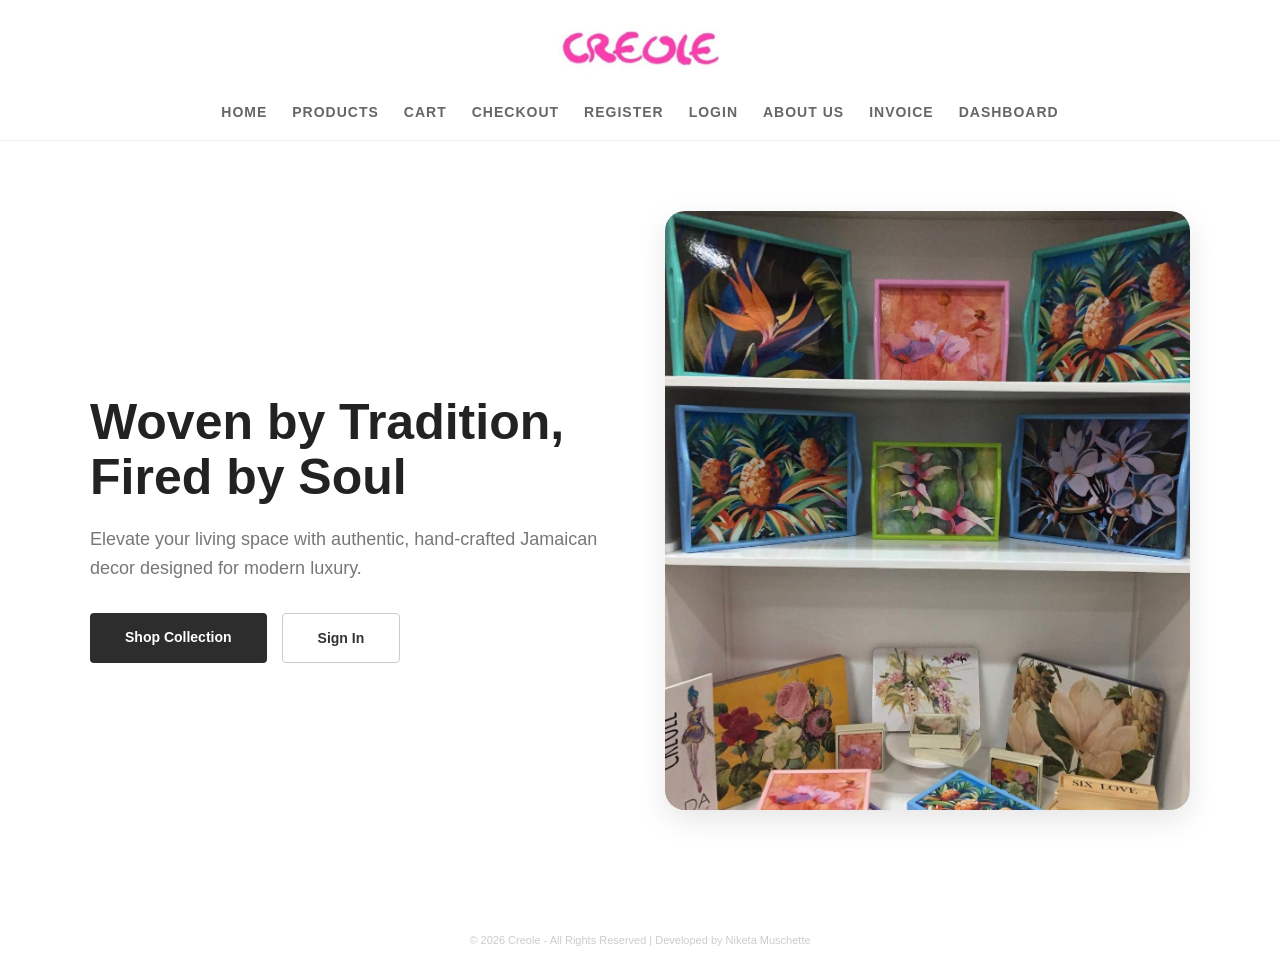
<file: index.html>
<!DOCTYPE html>
<html lang="en">
<head>
    <meta charset="UTF-8">
    <meta name="viewport" content="width=device-width, initial-scale=1.0">
    <title>Home | Creole Jamaican Artistry</title>
    <style>
        body {
            font-family: 'Helvetica Neue', Arial, sans-serif;
            margin: 0;
            background-color: #ffffff;
            color: #333;
        }

        /* Navigation Bar */
        header {
            padding: 20px 0;
            text-align: center;
            border-bottom: 1px solid #f0f0f0;
        }

        /* Ensuring the logo container is visible */
        .logo {
            display: block;
            margin-bottom: 15px;
        }

        .logo img {
            height: 65px; 
            width: auto;
            display: inline-block;
        }

        nav {
            display: flex;
            justify-content: center;
            gap: 25px;
            flex-wrap: wrap;
        }
        nav a {
            text-decoration: none;
            color: #666;
            font-size: 14px; 
            font-weight: bold;
            text-transform: uppercase;
            letter-spacing: 1px;
            transition: 0.3s ease;
        }
        nav a:hover {
            color: #f1a7c4;
        }

        /* Hero Section Layout */
        .hero-container {
            display: flex;
            align-items: center;
            justify-content: space-between;
            max-width: 1100px;
            margin: 70px auto;
            padding: 0 40px;
        }
        .hero-text {
            flex: 1;
            padding-right: 50px;
        }
        .hero-text h1 {
            font-size: 50px;
            line-height: 1.1;
            margin-bottom: 20px;
            color: #222;
        }
        .hero-text p {
            font-size: 18px;
            color: #777;
            line-height: 1.6;
            margin-bottom: 30px;
        }

        /* Buttons */
        .btn-group {
            display: flex;
            gap: 15px;
        }
        .btn {
            padding: 16px 35px;
            text-decoration: none;
            font-weight: bold;
            font-size: 14px;
            border-radius: 4px;
            text-align: center;
            transition: 0.3s ease;
        }
        .btn-black {
            background-color: #2d2d2d;
            color: white;
        }
        .btn-outline {
            border: 1px solid #ccc;
            color: #333;
        }

        /* Hero Image */
        .hero-image {
            flex: 1;
        }
        .hero-image img {
            width: 100%;
            border-radius: 20px;
            box-shadow: 0 10px 30px rgba(0,0,0,0.1);
        }

        footer {
            text-align: center;
            font-size: 11px;
            color: #ccc;
            padding: 50px 0 20px;
        }
    </style>
</head>
<body>

<header>
    <div class="logo">
        <img src="Assets/creole.jpg" alt="Creole Logo">
    </div>
    <nav>
        <a href="index.html">Home</a>
        <a href="products.html">Products</a>
        <a href="cart.html">Cart</a>
        <a href="checkout.html">Checkout</a>
        <a href="register.html">Register</a>
        <a href="login.html">Login</a>
        <a href="about.html">About Us</a>
        <a href="invoice.html">Invoice</a>
        <a href="dashboard.html">Dashboard</a>
    </nav>
</header>

<main class="hero-container">
    <div class="hero-text">
        <h1>Woven by Tradition, Fired by Soul</h1>
        <p>Elevate your living space with authentic, hand-crafted Jamaican decor designed for modern luxury.</p>
        
        <div class="btn-group">
            <a href="products.html" class="btn btn-black">Shop Collection</a>
            <a href="login.html" class="btn btn-outline">Sign In</a>
        </div>
    </div>

    <div class="hero-image">
        <img src="Assets/collection.jpg" alt="Jamaican Artistry Collection">
    </div>
</main>

<footer>
    &copy; 2026 Creole - All Rights Reserved | Developed by Niketa Muschette
</footer>

</body>
</html>
</file>
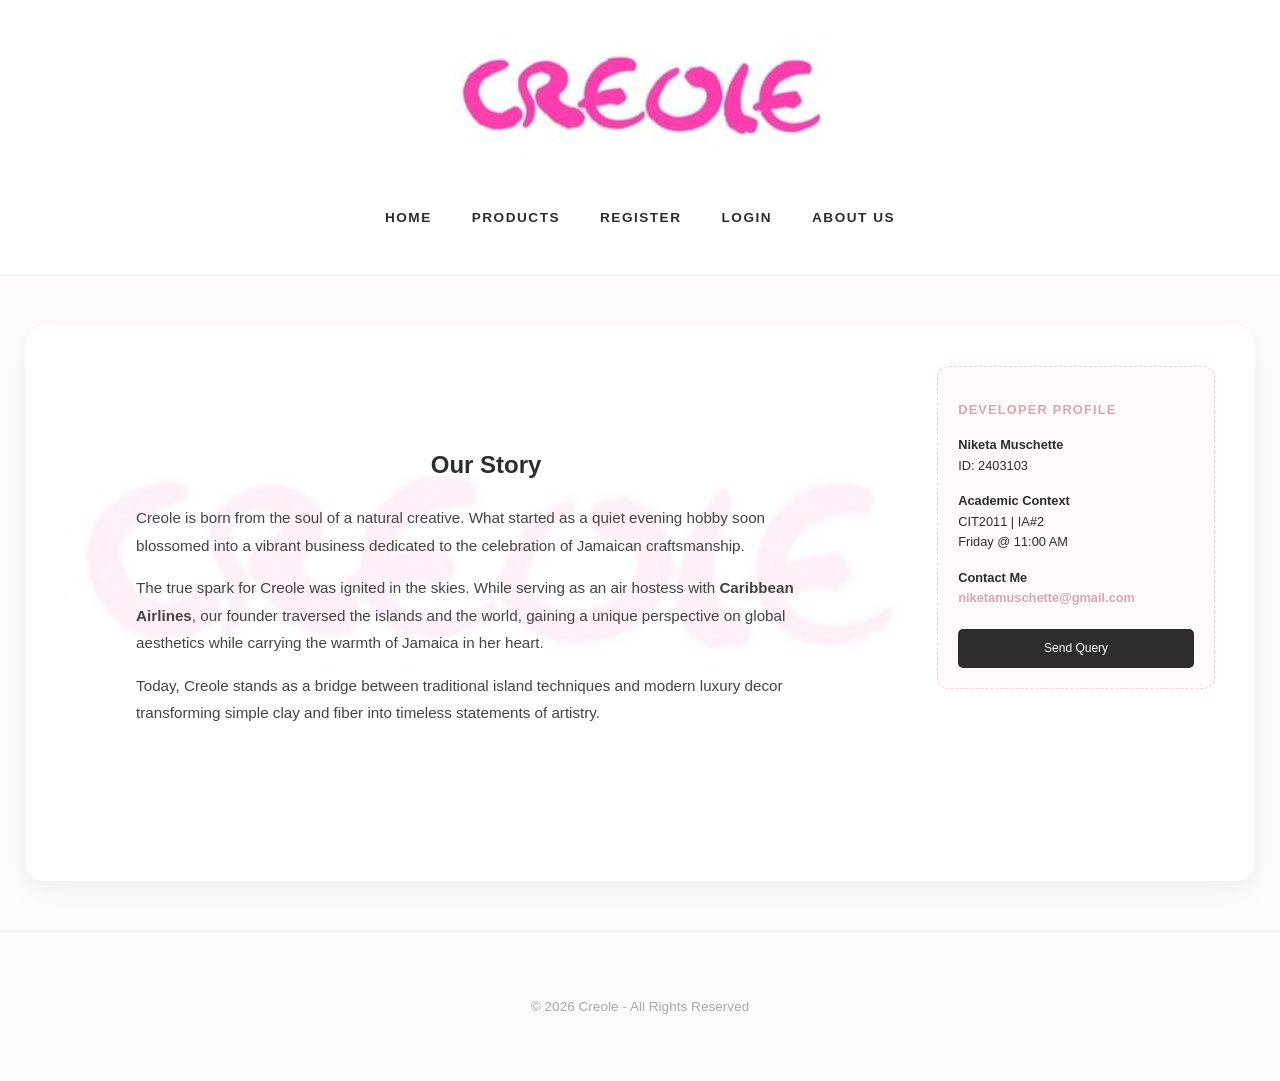
<file: about.html>
<!DOCTYPE html>
<html lang="en">
<head>
    <meta charset="UTF-8">
    <title>About Us | Creole</title>
    <link rel="icon" type="image/jpeg" href="Assets/creole.jpg">
    <link rel="stylesheet" href="style.css">
    <style>
        .story-hero {
            position: relative;
            padding: 60px 40px;
            border-radius: 20px;
            overflow: hidden;
            color: #2d2d2d;
            margin-bottom: 40px;
            background-image: url('Assets/creole.jpg'); 
            background-size: contain;
            background-repeat: no-repeat;
            background-position: center;
            background-color: #fff;
        }
        .story-hero::before {
            content: "";
            position: absolute;
            top: 0; left: 0; width: 100%; height: 100%;
            background: rgba(255, 255, 255, 0.92); 
            z-index: 1;
        }
        .story-content-inner { position: relative; z-index: 2; max-width: 700px; margin: 0 auto; }
        .about-grid { display: flex; gap: 30px; flex-wrap: wrap; }
        .dev-sidebar {
            flex: 0.7; min-width: 230px; background: #fffafa; padding: 20px;
            border-radius: 12px; border: 1px dashed #f4cfdf; font-size: 0.8rem; align-self: flex-start;
        }
        .dev-sidebar h3 { color: #d8a7b1; text-transform: uppercase; letter-spacing: 1.2px; font-size: 0.8rem; margin-bottom: 15px; }
        .story-text p { line-height: 1.8; margin-bottom: 15px; font-size: 0.95rem; color: #444; }
        .btn-small { display: block; background-color: #2d2d2d; color: white; padding: 10px; text-decoration: none; border-radius: 5px; text-align: center; font-size: 0.75rem; }
    </style>
</head>
<body>
    <header>
        <a href="index.html"><img src="Assets/creole.jpg" alt="Logo" id="mainLogo"></a>
        <nav>
            <ul>
                <li><a href="index.html">Home</a></li>
                <li><a href="products.html">Products</a></li>
                <li><a href="registration.html">Register</a></li>
                <li><a href="login.html">Login</a></li>
                <li><a href="about.html">About Us</a></li>
            </ul>
        </nav>
    </header>

    <main class="container">
        <div class="about-grid">
            <div style="flex: 2.5;">
                <section class="story-hero">
                    <div class="story-content-inner">
                        <h2 style="text-align: center; margin-bottom: 20px;">Our Story</h2>
                        <div class="story-text">
                            <p>Creole is born from the soul of a natural creative. What started as a quiet evening hobby soon blossomed into a vibrant business dedicated to the celebration of Jamaican craftsmanship.</p>
                            <p>The true spark for Creole was ignited in the skies. While serving as an air hostess with <strong>Caribbean Airlines</strong>, our founder traversed the islands and the world, gaining a unique perspective on global aesthetics while carrying the warmth of Jamaica in her heart.</p>
                            <p>Today, Creole stands as a bridge between traditional island techniques and modern luxury decor transforming simple clay and fiber into timeless statements of artistry.</p>
                        </div>
                    </div>
                </section>
            </div>
            <aside class="dev-sidebar">
                <h3>Developer Profile</h3>
                <p><strong>Niketa Muschette</strong><br>ID: 2403103</p>
                <p style="margin-top:15px;"><strong>Academic Context</strong><br>CIT2011 | IA#2<br>Friday @ 11:00 AM</p>
                <p style="margin-top:15px;"><strong>Contact Me</strong><br>
                <a href="mailto:niketamuschette@gmail.com" style="color: #d8a7b1; text-decoration: none; font-weight: bold;">niketamuschette@gmail.com</a></p>
                <a href="mailto:niketamuschette@gmail.com" class="btn-small" style="margin-top: 20px;">Send Query</a>
            </aside>
        </div>
    </main>
    <footer><p>&copy; 2026 Creole - All Rights Reserved</p></footer>
</body>
</html>
</file>
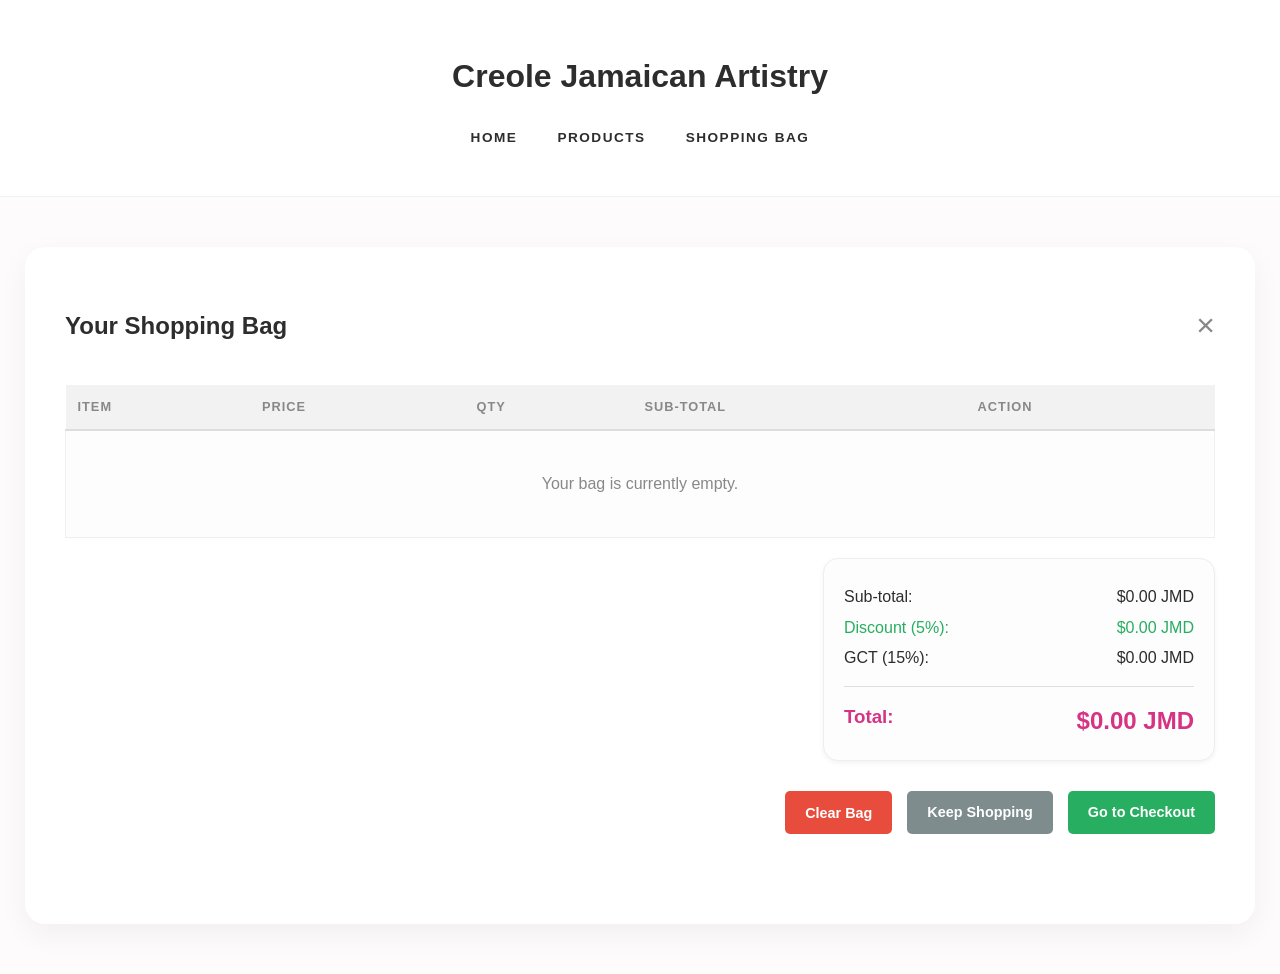
<file: cart.html>
<!DOCTYPE html>
<html lang="en">
<head>
    <meta charset="UTF-8">
    <meta name="viewport" content="width=device-width, initial-scale=1.0">
    <title>Shopping Bag | Creole Jamaican Artistry</title>
    <link rel="stylesheet" href="style.css">
    <style>
        /* Ensures the table looks clean and professional */
        table {
            width: 100%;
            border-collapse: collapse;
            margin-top: 20px;
        }
        th {
            text-align: left;
            background-color: #f2f2f2;
            padding: 12px;
            border-bottom: 2px solid #ddd;
        }
        td {
            padding: 12px;
            border-bottom: 1px solid #eee;
        }
        .btn {
            padding: 10px 20px;
            color: white;
            text-decoration: none;
            border-radius: 5px;
            border: none;
            cursor: pointer;
            font-weight: bold;
            display: inline-block;
        }
        .summary-box p {
            display: flex;
            justify-content: space-between;
            margin: 5px 0;
        }
    </style>
</head>
<body>
    <header>
        <h1>Creole Jamaican Artistry</h1>
        <nav>
            <ul>
                <li><a href="index.html">Home</a></li>
                <li><a href="products.html">Products</a></li>
                <li><a href="cart.html">Shopping Bag</a></li>
            </ul>
        </nav>
    </header>

    <main class="container">
        <div style="display: flex; justify-content: space-between; align-items: center;">
            <h2>Your Shopping Bag</h2>
            <a href="products.html" style="text-decoration:none; font-size:2rem; color:#888;">&times;</a>
        </div>

        <table>
            <thead>
                <tr>
                    <th>Item</th>
                    <th>Price</th>
                    <th>Qty</th>
                    <th>Sub-total</th>
                    <th>Action</th>
                </tr>
            </thead>
            <tbody id="cart-table-body">
                </tbody>
        </table>

        <div style="display: flex; justify-content: flex-end; margin-top: 20px;">
            <div class="summary-box" style="width: 350px; padding: 20px; background: #fdfdfd; border-radius: 15px; border: 1px solid #eee; box-shadow: 0 2px 5px rgba(0,0,0,0.05);">
                <p>Sub-total: <span id="cart-subtotal">$0.00 JMD</span></p>
                <p style="color: #27ae60;">Discount (5%): <span id="cart-discount">-$0.00 JMD</span></p>
                <p>GCT (15%): <span id="cart-tax">$0.00 JMD</span></p>
                <hr style="border:0; border-top: 1px solid #ddd; margin: 15px 0;">
                <h3 style="display: flex; justify-content: space-between; color: #d63384; margin: 0;">
                    Total: <span id="cart-total">$0.00 JMD</span>
                </h3>
            </div>
        </div>

        <div style="display: flex; justify-content: flex-end; gap: 15px; margin-top: 30px; margin-bottom: 50px;">
            <button class="btn" onclick="clearBag()" style="background: #e74c3c;">Clear Bag</button>
            <a href="products.html" class="btn" style="background: #7f8c8d;">Keep Shopping</a>
            <a href="checkout.html" class="btn" style="background: #27ae60;">Go to Checkout</a>
        </div>
    </main>

    <script src="script.js"></script>
</body>
</html>
</file>
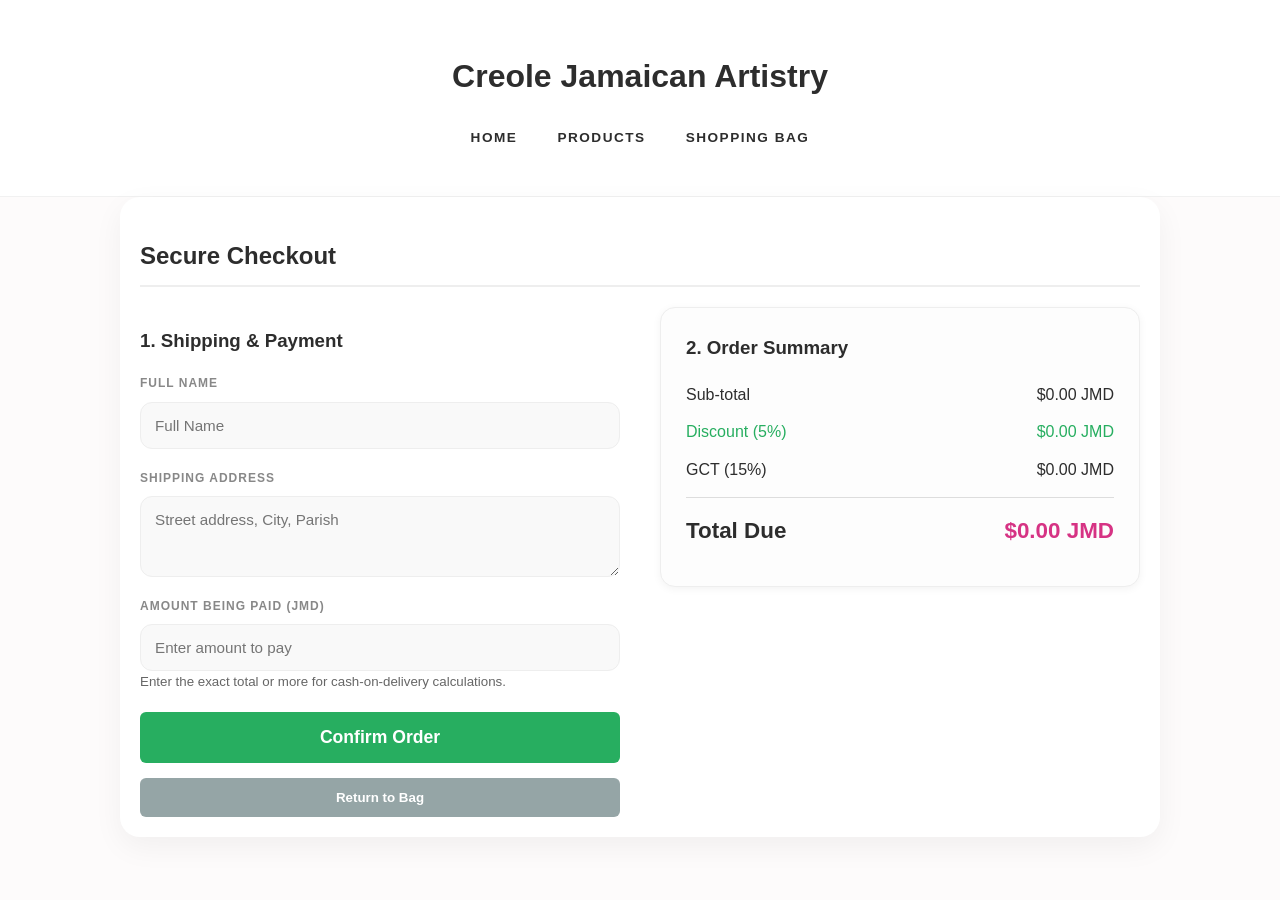
<file: checkout.html>
<!DOCTYPE html>
<html lang="en">
<head>
    <meta charset="UTF-8">
    <meta name="viewport" content="width=device-width, initial-scale=1.0">
    <title>Checkout | Creole Jamaican Artistry</title>
    <link rel="stylesheet" href="style.css">
    <style>
        .container {
            max-width: 1000px;
            margin: 0 auto;
            padding: 20px;
        }
        .checkout-layout {
            display: flex; 
            gap: 40px; 
            margin-top: 20px;
            flex-wrap: wrap;
        }
        .form-section, .summary-section {
            flex: 1;
            min-width: 300px;
        }
        .form-group {
            margin-bottom: 20px;
        }
        label {
            display: block;
            font-weight: bold;
            margin-bottom: 8px;
            color: #333;
        }
        input, textarea {
            width: 100%;
            padding: 12px;
            border: 1px solid #ccc;
            border-radius: 6px;
            box-sizing: border-box; /* Prevents input from overflowing */
            font-family: inherit;
        }
        .summary-box {
            background: #fdfdfd; 
            padding: 25px; 
            border-radius: 15px; 
            border: 1px solid #eee; 
            box-shadow: 0 2px 8px rgba(0,0,0,0.05);
        }
        .summary-item {
            display: flex;
            justify-content: space-between;
            margin-bottom: 12px;
        }
        .btn-confirm {
            width: 100%; 
            background: #27ae60; 
            color: white; 
            padding: 15px; 
            border: none; 
            border-radius: 6px;
            cursor: pointer; 
            font-weight: bold;
            font-size: 1.1rem;
            transition: background 0.3s;
        }
        .btn-confirm:hover {
            background: #219150;
        }
        .btn-cancel {
            width: 100%; 
            background: #95a5a6; 
            color: white; 
            padding: 12px; 
            border: none; 
            border-radius: 6px;
            cursor: pointer; 
            margin-top: 15px;
            font-weight: bold;
        }
    </style>
</head>
<body>
    <header>
        <h1>Creole Jamaican Artistry</h1>
        <nav>
            <ul>
                <li><a href="index.html">Home</a></li>
                <li><a href="products.html">Products</a></li>
                <li><a href="cart.html">Shopping Bag</a></li>
            </ul>
        </nav>
    </header>

    <main class="container">
        <h2 style="border-bottom: 2px solid #eee; padding-bottom: 10px;">Secure Checkout</h2>
        
        <div class="checkout-layout">
            <div class="form-section">
                <h3>1. Shipping & Payment</h3>
                
                <div class="form-group">
                    <label for="cust-name">Full Name</label>
                    <input type="text" id="cust-name" placeholder="Full Name">
                </div>
                
                <div class="form-group">
                    <label for="cust-address">Shipping Address</label>
                    <textarea id="cust-address" rows="3" placeholder="Street address, City, Parish"></textarea>
                </div>
                
                <div class="form-group">
                    <label for="amount-paid">Amount Being Paid (JMD)</label>
                    <input type="number" id="amount-paid" placeholder="Enter amount to pay">
                    <small style="color: #666;">Enter the exact total or more for cash-on-delivery calculations.</small>
                </div>

                <button id="confirm-order-btn" onclick="processOrder(event)" class="btn-confirm">Confirm Order</button>
                <button onclick="window.location.href='cart.html'" class="btn-cancel">Return to Bag</button>
            </div>

            <div class="summary-section">
                <div class="summary-box">
                    <h3 style="margin-top: 0;">2. Order Summary</h3>
                    <div class="summary-item">
                        <span>Sub-total</span>
                        <span id="cart-subtotal">$0.00 JMD</span>
                    </div>
                    <div class="summary-item" style="color: #27ae60;">
                        <span>Discount (5%)</span>
                        <span id="cart-discount">-$0.00 JMD</span>
                    </div>
                    <div class="summary-item">
                        <span>GCT (15%)</span>
                        <span id="cart-tax">$0.00 JMD</span>
                    </div>
                    <hr style="border: 0; border-top: 1px solid #ddd; margin: 15px 0;">
                    <div class="summary-item" style="font-size: 1.4rem; font-weight: bold;">
                        <span>Total Due</span>
                        <span id="checkout-amount" style="color: #d63384;">$0.00 JMD</span>
                    </div>
                </div>
            </div>
        </div>
    </main>

    <script src="script.js"></script>
</body>
</html>
</file>
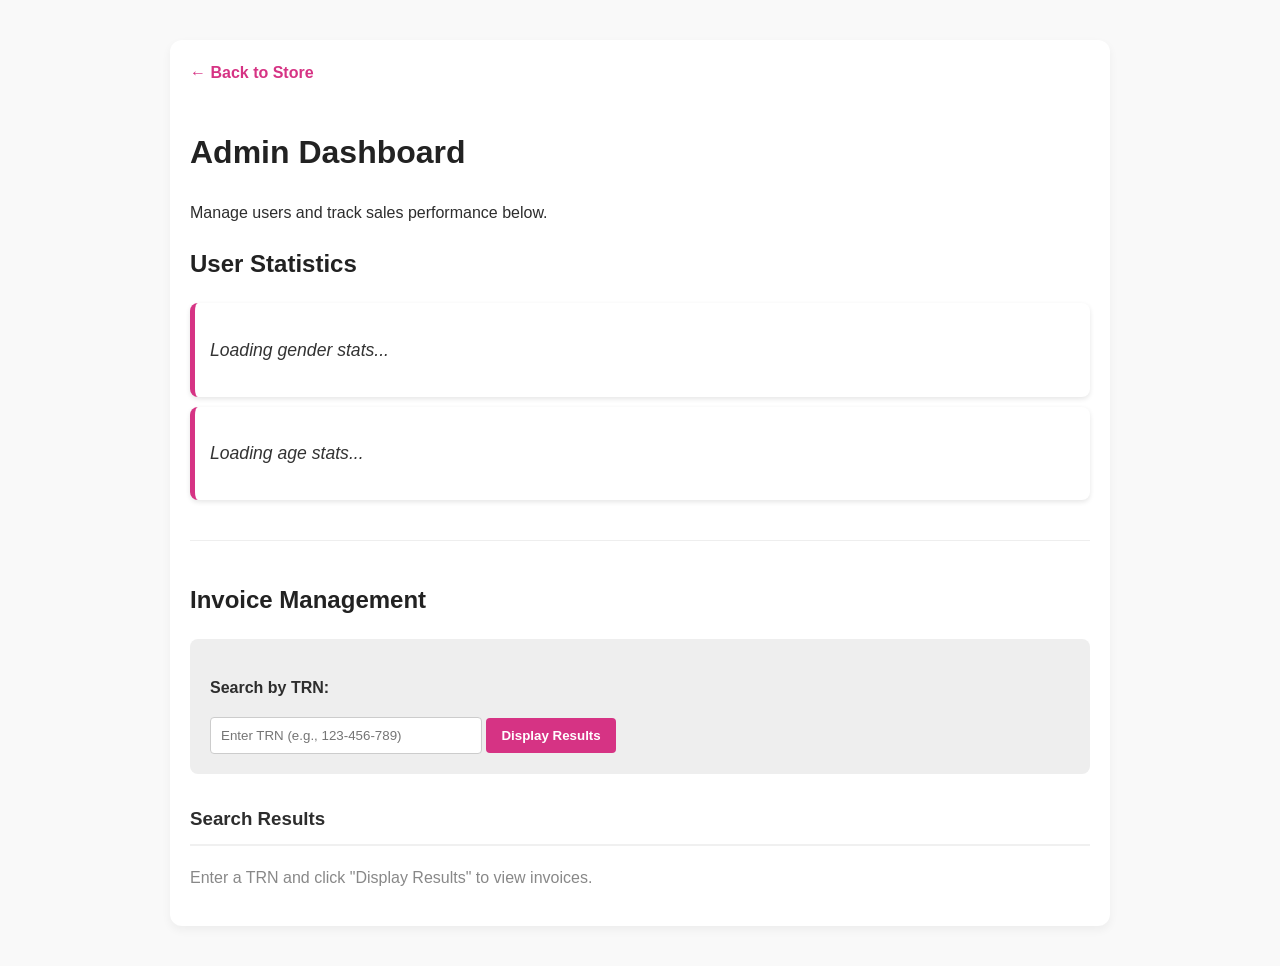
<file: dashboard.html>
<!DOCTYPE html>
<html lang="en">
<head>
    <meta charset="UTF-8">
    <meta name="viewport" content="width=device-width, initial-scale=1.0">
    <title>Admin Dashboard | Creole Jamaican Artistry</title>
    <link rel="stylesheet" href="style.css">
    <style>
        body { font-family: Arial, sans-serif; line-height: 1.6; background-color: #f9f9f9; }
        .container { max-width: 900px; margin: 40px auto; padding: 20px; background: white; border-radius: 12px; box-shadow: 0 4px 10px rgba(0,0,0,0.05); }
        .stat-card { 
            background: #fff; 
            padding: 15px; 
            margin: 10px 0; 
            border-radius: 8px; 
            border-left: 5px solid #d63384; 
            box-shadow: 0 2px 5px rgba(0,0,0,0.1);
            font-size: 1.1rem;
            color: #333;
        }
        .controls { margin-bottom: 20px; background: #eee; padding: 20px; border-radius: 8px; }
        input { padding: 10px; width: 250px; border: 1px solid #ccc; border-radius: 4px; }
        button { padding: 10px 15px; background: #d63384; color: white; border: none; cursor: pointer; border-radius: 4px; font-weight: bold; }
        button:hover { background: #b02a6b; }
        .nav-link { display: inline-block; margin-bottom: 20px; text-decoration: none; color: #d63384; font-weight: bold; }
        h1, h2 { color: #222; }
        h3 { margin-top: 30px; border-bottom: 2px solid #f0f0f0; padding-bottom: 10px; }
    </style>
</head>
<body>

    <div class="container">
        <a href="index.html" class="nav-link">← Back to Store</a>
        <h1>Admin Dashboard</h1>
        <p>Manage users and track sales performance below.</p>

        <section>
            <h2>User Statistics</h2>
            <div id="genderStatsDisplay" class="stat-card">
                <p><em>Loading gender stats...</em></p>
            </div>
            <div id="ageStatsDisplay" class="stat-card">
                <p><em>Loading age stats...</em></p>
            </div>
        </section>

        <hr style="margin: 40px 0; border: 0; border-top: 1px solid #eee;">

        <section>
            <h2>Invoice Management</h2>
            <div class="controls">
                <p><strong>Search by TRN:</strong></p>
                <input type="text" id="trnInput" placeholder="Enter TRN (e.g., 123-456-789)">
                
                <button id="displayResultsBtn" onclick="ShowInvoices()">Display Results</button>
            </div>
            
            <h3>Search Results</h3>
            <div id="searchResults">
                <p style="color: #888;">Enter a TRN and click "Display Results" to view invoices.</p>
            </div>
        </section>
    </div>

    <script src="script.js"></script>
</body>
</html>
</file>
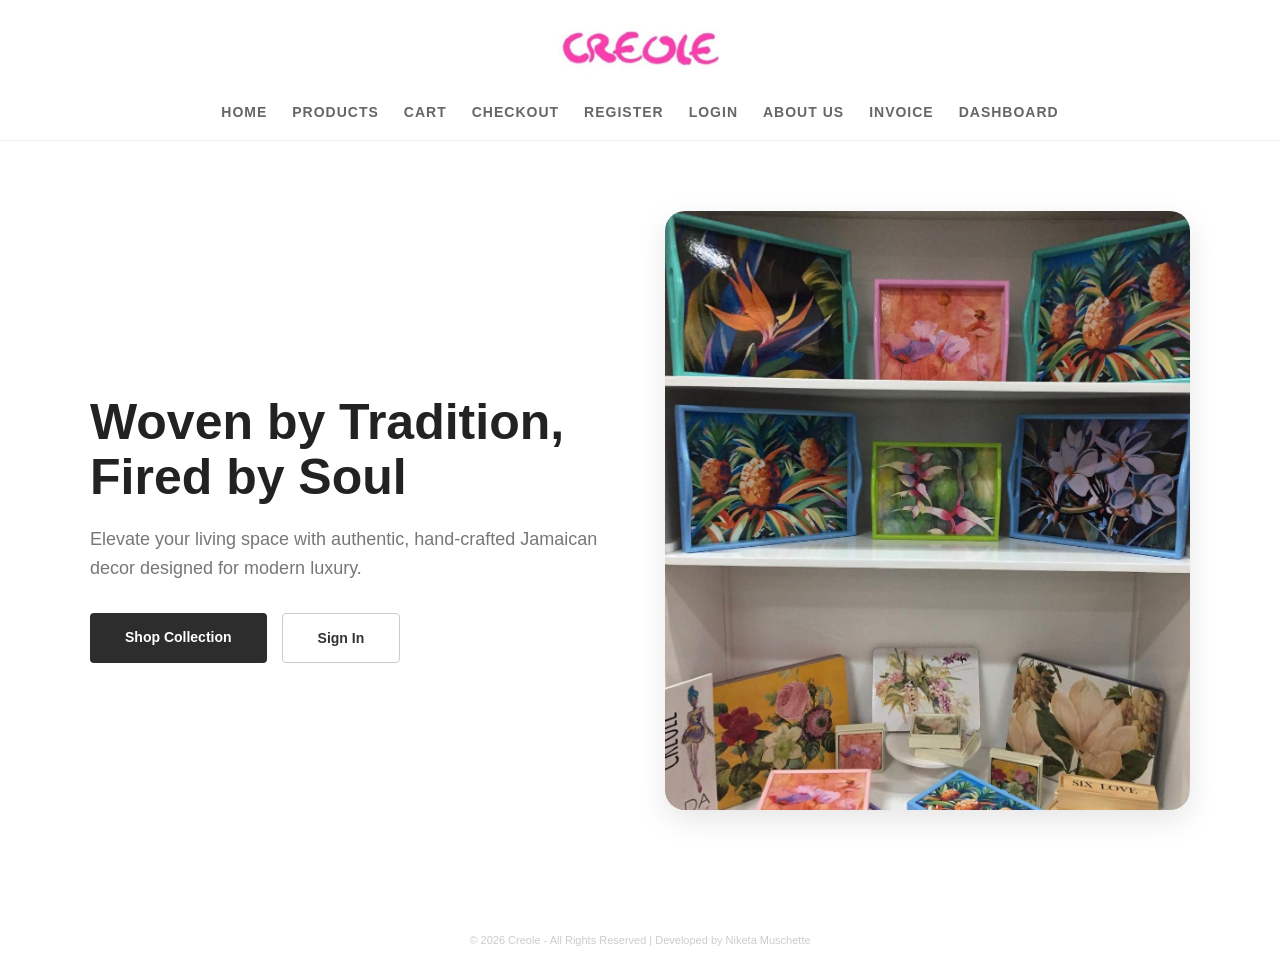
<file: invoice.html>
<!DOCTYPE html>
<html lang="en">
<head>
    <meta charset="UTF-8">
    <title>Invoice | Creole Jamaican Artistry</title>
    <link rel="stylesheet" href="style.css">
    <style>
        @media print { .no-print { display: none !important; } }
        body { font-family: Arial, sans-serif; background: #f4f4f4; margin: 0; padding: 20px; }
        .invoice-box { max-width: 800px; margin: auto; padding: 30px; border: 1px solid #eee; background: #fff; border-radius: 10px; box-shadow: 0 0 10px rgba(0,0,0,0.1); }
        table { width: 100%; border-collapse: collapse; margin: 20px 0; }
        th { background: #f2f2f2; padding: 12px; text-align: left; border-bottom: 2px solid #ddd; }
        td { padding: 12px; border-bottom: 1px solid #eee; }
        .total-section { text-align: right; margin-top: 20px; line-height: 1.8; }
    </style>
</head>
<body>
    <div class="container">
        <div class="no-print" style="text-align: center; margin-bottom: 20px;">
            <button onclick="window.print()" style="background:#28a745; color:white; padding:10px 20px; border:none; border-radius:5px; cursor:pointer; font-weight:bold;">Print Invoice</button>
            <button onclick="window.location.href='index.html'" style="background:#666; color:white; padding:10px 20px; border:none; border-radius:5px; cursor:pointer; font-weight:bold;">Return Home</button>
        </div>
        
        <div class="invoice-box">
            <div style="display: flex; justify-content: space-between; align-items: flex-start;">
                <div>
                    <h1 style="color:#d63384; margin:0; font-size: 2.5rem;">INVOICE</h1>
                    <p style="margin-top:10px;"><strong>Invoice #:</strong> <span id="displayInvNum">---</span></p>
                    <p><strong>Date:</strong> <span id="displayDate">---</span></p>
                </div>
                <div style="text-align: right;">
                    <h3 style="margin:0;">Creole Jamaican Artistry</h3>
                    <p style="color:#666;">Kingston, Jamaica<br>TRN: 123-456-789</p>
                </div>
            </div>

            <div style="margin: 30px 0; padding: 20px; background: #f9f9f9; border-radius: 8px; border-left: 5px solid #d63384;">
                <h4 style="margin-top:0;">Customer Details:</h4>
                <p><strong>Name:</strong> <span id="displayShipName">---</span></p>
                <p><strong>TRN:</strong> <span id="displayUserTRN">---</span></p>
                <p><strong>Address:</strong> <span id="displayShipAddr">---</span></p>
            </div>

            <table>
                <thead>
                    <tr>
                        <th>Item Description</th>
                        <th>Qty</th>
                        <th>Unit Price</th>
                        <th>Sub-total</th>
                    </tr>
                </thead>
                <tbody id="invoiceItemsBody"></tbody>
            </table>

            <div class="total-section">
                <p>Sub-total: <span id="displaySubtotal">$0.00</span></p>
                <p style="color: green;">Discount (5%): <span id="displayDiscount">-$0.00</span></p>
                <p>GCT (15%): <span id="displayTax">$0.00</span></p>
                <p style="font-size: 1.4rem; font-weight: bold; color: #d63384; border-top: 2px solid #eee; display: inline-block; padding-top: 10px;">
                    Grand Total: <span id="displayGrandTotal">$0.00</span>
                </p>
            </div>
        </div>
    </div>

    <script>
        document.addEventListener("DOMContentLoaded", () => {
            // 1. Check if we are viewing a PAST invoice from the Dashboard
            const historyData = JSON.parse(localStorage.getItem("CurrentViewingInvoice"));
            
            // 2. Check if we are viewing a NEW order just placed
            const cart = JSON.parse(localStorage.getItem("ShoppingCart"));
            const customerName = localStorage.getItem("CustomerName");
            const userTRN = localStorage.getItem("UserTRN");
            const address = localStorage.getItem("CustomerAddress");

            const fmt = (v) => "$" + (v || 0).toLocaleString(undefined, {minimumFractionDigits: 2}) + " JMD";
            let dataToDisplay = null;

            if (historyData) {
                // We are in "Dashboard View" mode
                dataToDisplay = {
                    num: historyData.invoiceNum,
                    date: historyData.date,
                    name: historyData.customerName,
                    trn: historyData.customerTrn,
                    addr: historyData.customerAddress || "Kingston, Jamaica",
                    items: historyData.items,
                    total: historyData.totalCost
                };
                // Clean up so it doesn't stay in memory forever
                localStorage.removeItem("CurrentViewingInvoice");
            } else if (cart) {
                // We are in "Just Checked Out" mode
                dataToDisplay = {
                    num: "CR-" + Math.floor(Math.random() * 900000 + 100000),
                    date: new Date().toLocaleDateString(),
                    name: customerName || "Valued Customer",
                    trn: userTRN || "N/A",
                    addr: address || "Kingston, Jamaica",
                    items: cart.items,
                    total: cart.totalCost,
                    sub: cart.subtotal,
                    disc: cart.discounts,
                    tax: cart.taxes
                };
            }

            if (dataToDisplay) {
                document.getElementById("displayInvNum").innerText = dataToDisplay.num;
                document.getElementById("displayDate").innerText = dataToDisplay.date;
                document.getElementById("displayShipName").innerText = dataToDisplay.name;
                document.getElementById("displayUserTRN").innerText = dataToDisplay.trn;
                document.getElementById("displayShipAddr").innerText = dataToDisplay.addr;

                const tbody = document.getElementById("invoiceItemsBody");
                tbody.innerHTML = dataToDisplay.items.map(item => `
                    <tr>
                        <td>${item.name}</td>
                        <td>${item.quantity}</td>
                        <td>$${item.price.toLocaleString()}</td>
                        <td>$${(item.price * item.quantity).toLocaleString()}</td>
                    </tr>
                `).join('');

                // Calculate/Display Totals
                if (historyData) {
                    // For history, we recalculate totals based on the saved grand total
                    let sub = dataToDisplay.total / 1.0925; // Reverse math for estimation
                    document.getElementById("displaySubtotal").innerText = fmt(sub);
                    document.getElementById("displayDiscount").innerText = "-" + fmt(sub * 0.05);
                    document.getElementById("displayTax").innerText = fmt(sub * 0.95 * 0.15);
                } else {
                    document.getElementById("displaySubtotal").innerText = fmt(dataToDisplay.sub);
                    document.getElementById("displayDiscount").innerText = "-" + fmt(dataToDisplay.disc);
                    document.getElementById("displayTax").innerText = fmt(dataToDisplay.tax);
                }
                
                document.getElementById("displayGrandTotal").innerText = fmt(dataToDisplay.total);

                // Auto-print only for new orders
                if (!historyData) {
                    setTimeout(() => { window.print(); }, 800);
                }
            } else {
                alert("No invoice data found.");
                window.location.href = "index.html";
            }
        });
    </script>
</body>
</html>
</file>
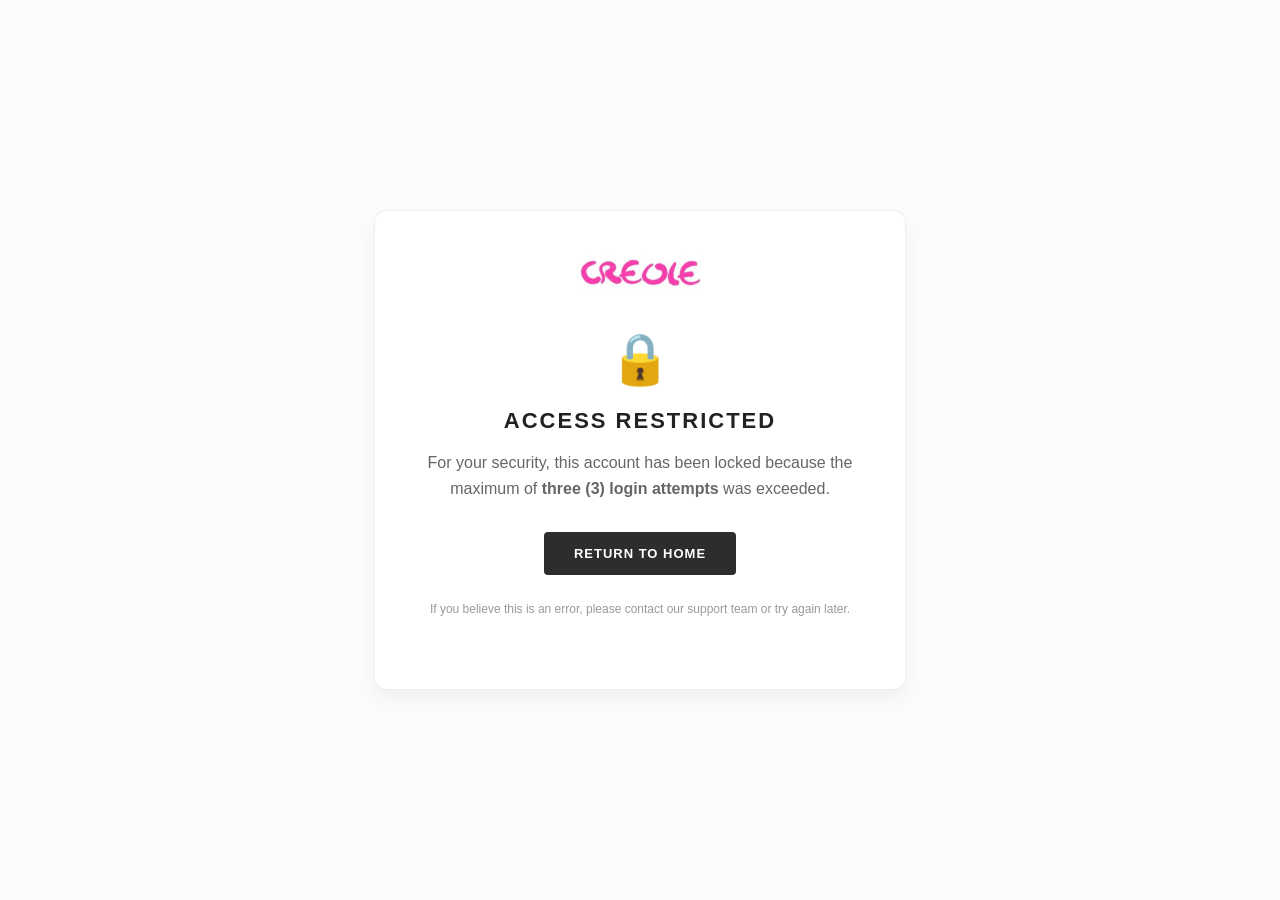
<file: locked.html>
<!DOCTYPE html>
<html lang="en">
<head>
    <meta charset="UTF-8">
    <meta name="viewport" content="width=device-width, initial-scale=1.0">
    <title>Account Locked | Creole Jamaican Artistry</title>
    <style>
        body {
            font-family: 'Helvetica Neue', Arial, sans-serif;
            background-color: #fcfcfc;
            color: #333;
            margin: 0;
            display: flex;
            align-items: center;
            justify-content: center;
            height: 100vh;
            text-align: center;
        }

        .locked-container {
            max-width: 450px;
            padding: 40px;
            background: #ffffff;
            border-radius: 12px;
            box-shadow: 0 10px 25px rgba(0,0,0,0.05);
            border: 1px solid #eee;
        }

        .icon-box {
            font-size: 50px;
            margin-bottom: 20px;
            color: #d63384; /* Matches your brand pink */
        }

        .logo img {
            height: 50px;
            margin-bottom: 25px;
        }

        h2 {
            text-transform: uppercase;
            letter-spacing: 2px;
            margin-bottom: 15px;
            font-size: 22px;
            color: #222;
        }

        p {
            line-height: 1.6;
            color: #666;
            margin-bottom: 30px;
        }

        .btn-home {
            display: inline-block;
            padding: 14px 30px;
            background-color: #2d2d2d;
            color: #fff;
            text-decoration: none;
            font-weight: bold;
            border-radius: 4px;
            transition: 0.3s ease;
            text-transform: uppercase;
            font-size: 13px;
            letter-spacing: 1px;
        }

        .btn-home:hover {
            background-color: #000;
            transform: translateY(-2px);
        }

        .support-text {
            margin-top: 25px;
            font-size: 12px;
            color: #999;
        }
    </style>
</head>
<body>

    <div class="locked-container">
        <div class="logo">
            <img src="Assets/creole.jpg" alt="Creole Logo">
        </div>

        <div class="icon-box">🔒</div>
        
        <h2>Access Restricted</h2>
        <p>
            For your security, this account has been locked because the maximum of <strong>three (3) login attempts</strong> was exceeded.
        </p>

        <a href="index.html" class="btn-home">Return to Home</a>

        <p class="support-text">
            If you believe this is an error, please contact our support team or try again later.
        </p>
    </div>

</body>
</html>
</file>
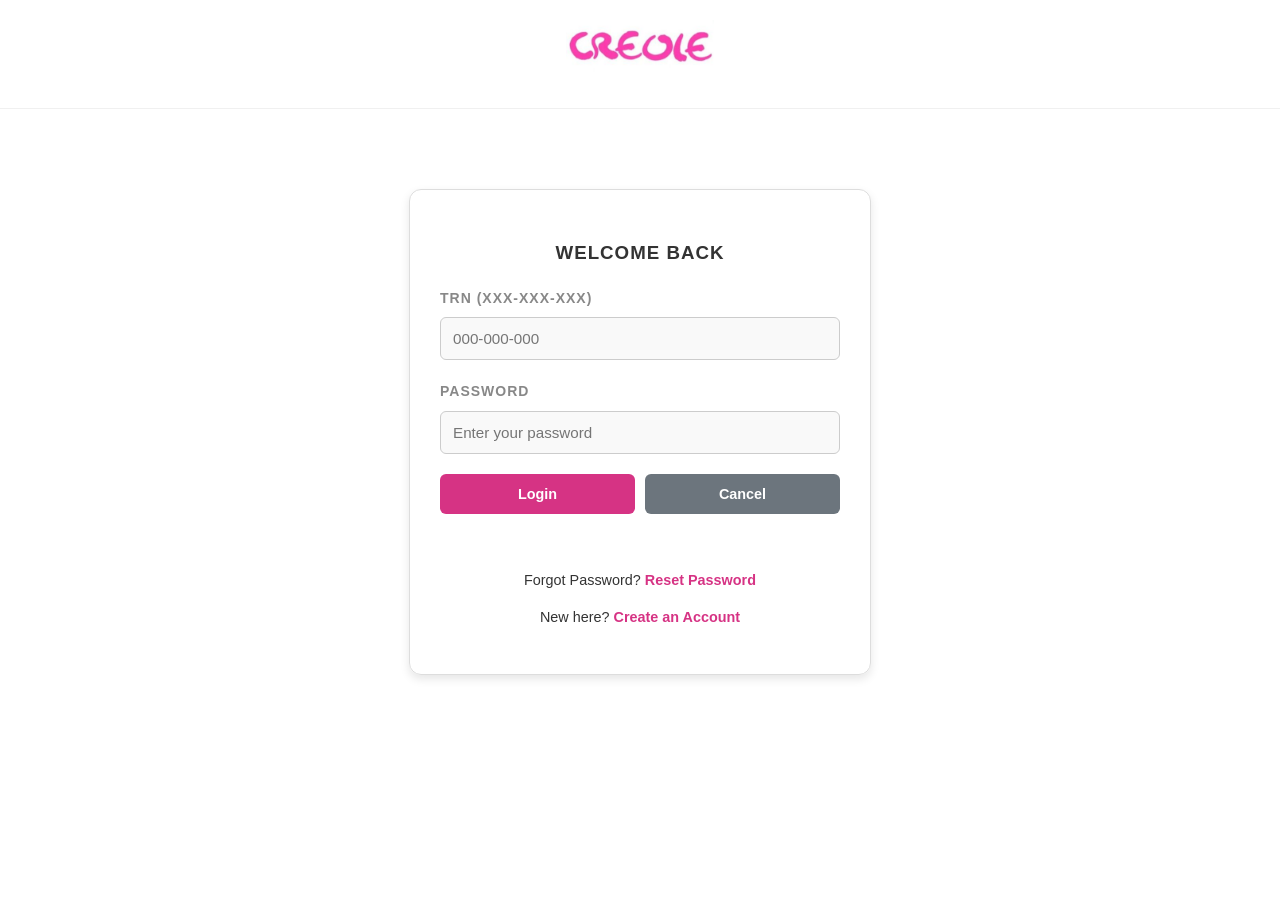
<file: login.html>
<!DOCTYPE html>
<html lang="en">
<head>
    <meta charset="UTF-8">
    <meta name="viewport" content="width=device-width, initial-scale=1.0">
    <title>Login | Creole Jamaican Artistry</title>
    <link rel="stylesheet" href="style.css">
    <style>
        body { font-family: 'Helvetica Neue', Arial, sans-serif; margin: 0; background-color: #ffffff; color: #333; }
        .login-box { max-width: 400px; margin: 80px auto; padding: 30px; border: 1px solid #ddd; border-radius: 12px; box-shadow: 0 4px 10px rgba(0,0,0,0.1); }
        .form-group { margin-bottom: 20px; }
        .form-group label { display: block; margin-bottom: 8px; font-weight: bold; font-size: 14px; }
        .form-group input { width: 100%; padding: 12px; border: 1px solid #ccc; border-radius: 6px; box-sizing: border-box; }
        .button-group { display: flex; gap: 10px; margin-top: 20px; }
        .btn { flex: 1; padding: 12px; border: none; border-radius: 6px; cursor: pointer; font-weight: bold; transition: 0.3s; }
        .btn-login { background: #d63384; color: white; }
        .btn-cancel { background: #6c757d; color: white; }
        .error-text { color: #dc3545; font-size: 0.9em; margin-top: 15px; min-height: 20px; text-align: center; font-weight: bold; }
        .reset-p { text-align: center; margin-top: 20px; font-size: 0.9em; }
        .reset-p a { color: #d63384; text-decoration: none; font-weight: bold; }
        
        header { text-align: center; padding: 20px; border-bottom: 1px solid #f0f0f0; }
        .logo img { height: 60px; width: auto; }
    </style>
</head>
<body>

<header>
    <div class="logo">
        <img src="Assets/creole.jpg" alt="Creole Logo">
    </div>
</header>

<main>
    <div class="login-box">
        <h3 style="text-align: center; text-transform: uppercase; letter-spacing: 1px;">Welcome Back</h3>

        <form id="loginForm" autocomplete="off">
            <div class="form-group">
                <label for="loginTrn">TRN (XXX-XXX-XXX)</label>
                <input type="text" 
                       id="loginTrn" 
                       placeholder="000-000-000" 
                       pattern="\d{3}-\d{3}-\d{3}" 
                       title="TRN must be in format 000-000-000" 
                       required>
            </div>

            <div class="form-group">
                <label for="loginPassword">Password</label>
                <input type="password" 
                       id="loginPassword" 
                       placeholder="Enter your password"
                       required>
            </div>

            <div class="button-group">
                <button type="submit" class="btn btn-login">Login</button>
                <button type="reset" class="btn btn-cancel">Cancel</button>
            </div>

            <p id="errorMsg" class="error-text"></p>
        </form>

        <div class="reset-p">
            <p>Forgot Password? <a href="reset.html">Reset Password</a></p>
            <p>New here? <a href="register.html">Create an Account</a></p>
        </div>
    </div>
</main>

<script>
    let attempts = 0;

    document.getElementById('loginForm').addEventListener('submit', function(event) {
        event.preventDefault();

        const trnInput = document.getElementById('loginTrn').value;
        const passInput = document.getElementById('loginPassword').value;
        const errorDisplay = document.getElementById('errorMsg');

        const registrationData = JSON.parse(localStorage.getItem('RegistrationData'));

        if (registrationData && registrationData.trn === trnInput && registrationData.password === passInput) {
            alert("Login Successful! Welcome to Creole.");
            localStorage.setItem("isLoggedIn", "true");
            window.location.href = "products.html";
        } else {
            attempts++;
            if (attempts >= 3) {
                alert("Account Locked! Too many failed attempts.");
                window.location.href = "locked.html";
            } else {
                errorDisplay.innerText = `Invalid TRN or Password. Attempt ${attempts} of 3.`;
            }
        }
    });
</script>

</body>
</html>
</file>
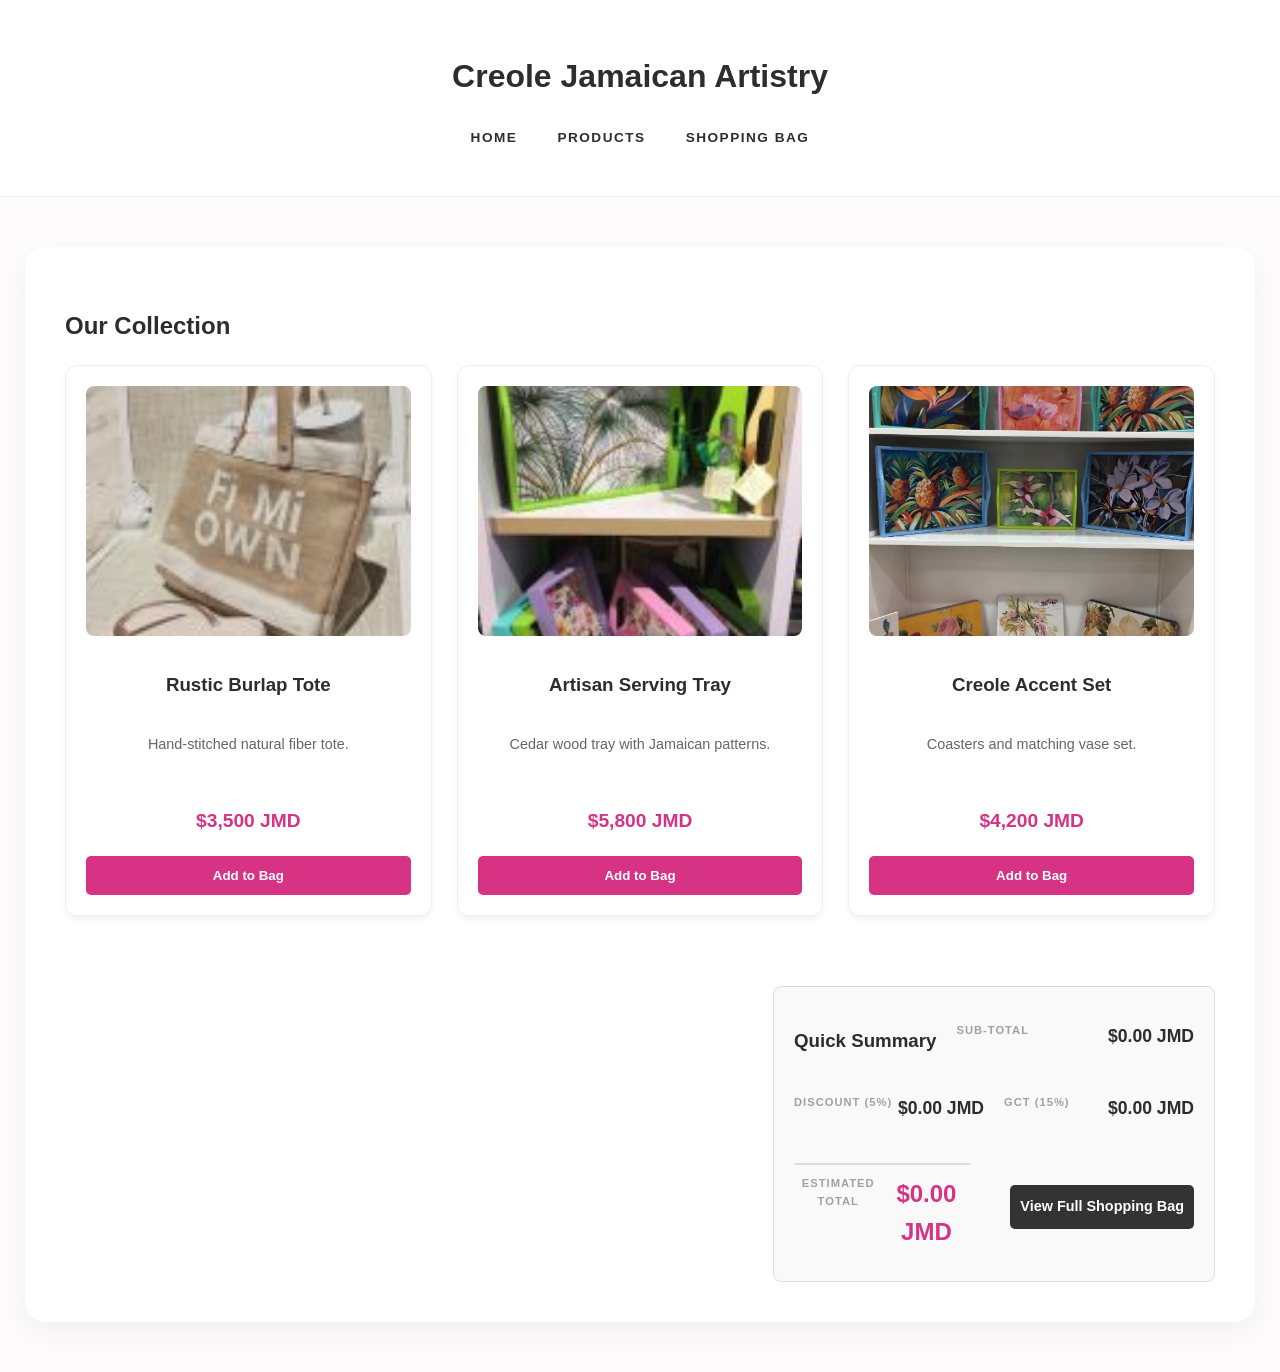
<file: products.html>
<!DOCTYPE html>
<html lang="en">
<head>
    <meta charset="UTF-8">
    <meta name="viewport" content="width=device-width, initial-scale=1.0">
    <title>Products | Creole Jamaican Artistry</title>
    <link rel="stylesheet" href="style.css">
    <style>
        /* This ensures your grid actually looks like a grid */
        #product-grid {
            display: grid;
            grid-template-columns: repeat(auto-fit, minmax(280px, 1fr));
            gap: 25px;
            margin-bottom: 40px;
        }
        .shopping-cart-totals {
            background: #f9f9f9;
            padding: 20px;
            border-radius: 8px;
            border: 1px solid #ddd;
            max-width: 400px;
            margin-left: auto;
        }
        .total-item {
            display: flex;
            justify-content: space-between;
            margin-bottom: 10px;
        }
    </style>
</head>
<body>
    <header>
        <h1>Creole Jamaican Artistry</h1>
        <nav>
            <ul>
                <li><a href="index.html">Home</a></li>
                <li><a href="products.html">Products</a></li>
                <li><a href="cart.html">Shopping Bag</a></li>
            </ul>
        </nav>
    </header>

    <main class="container">
        <h2>Our Collection</h2>
        
        <div id="product-grid"></div>

        <div class="shopping-cart-totals">
            <h3>Quick Summary</h3>
            <div class="total-item">
                <label>Sub-total</label>
                <span id="cart-subtotal">$0.00 JMD</span>
            </div>
            <div class="total-item">
                <label>Discount (5%)</label>
                <span id="cart-discount">$0.00 JMD</span>
            </div>
            <div class="total-item">
                <label>GCT (15%)</label>
                <span id="cart-tax">$0.00 JMD</span>
            </div>
            <div class="total-item" style="border-top: 2px solid #ddd; padding-top: 10px; margin-top: 10px;">
                <label><strong>Estimated Total</strong></label>
                <span id="cart-total" style="color:#d63384; font-weight:bold;">$0.00 JMD</span>
            </div>
            <br>
            <a href="cart.html" class="btn" style="display: block; text-align: center; text-decoration: none; background: #333; color: white; padding: 10px; border-radius: 5px;">View Full Shopping Bag</a>
        </div>
    </main>

    <script src="script.js"></script>
</body>
</html>
</file>
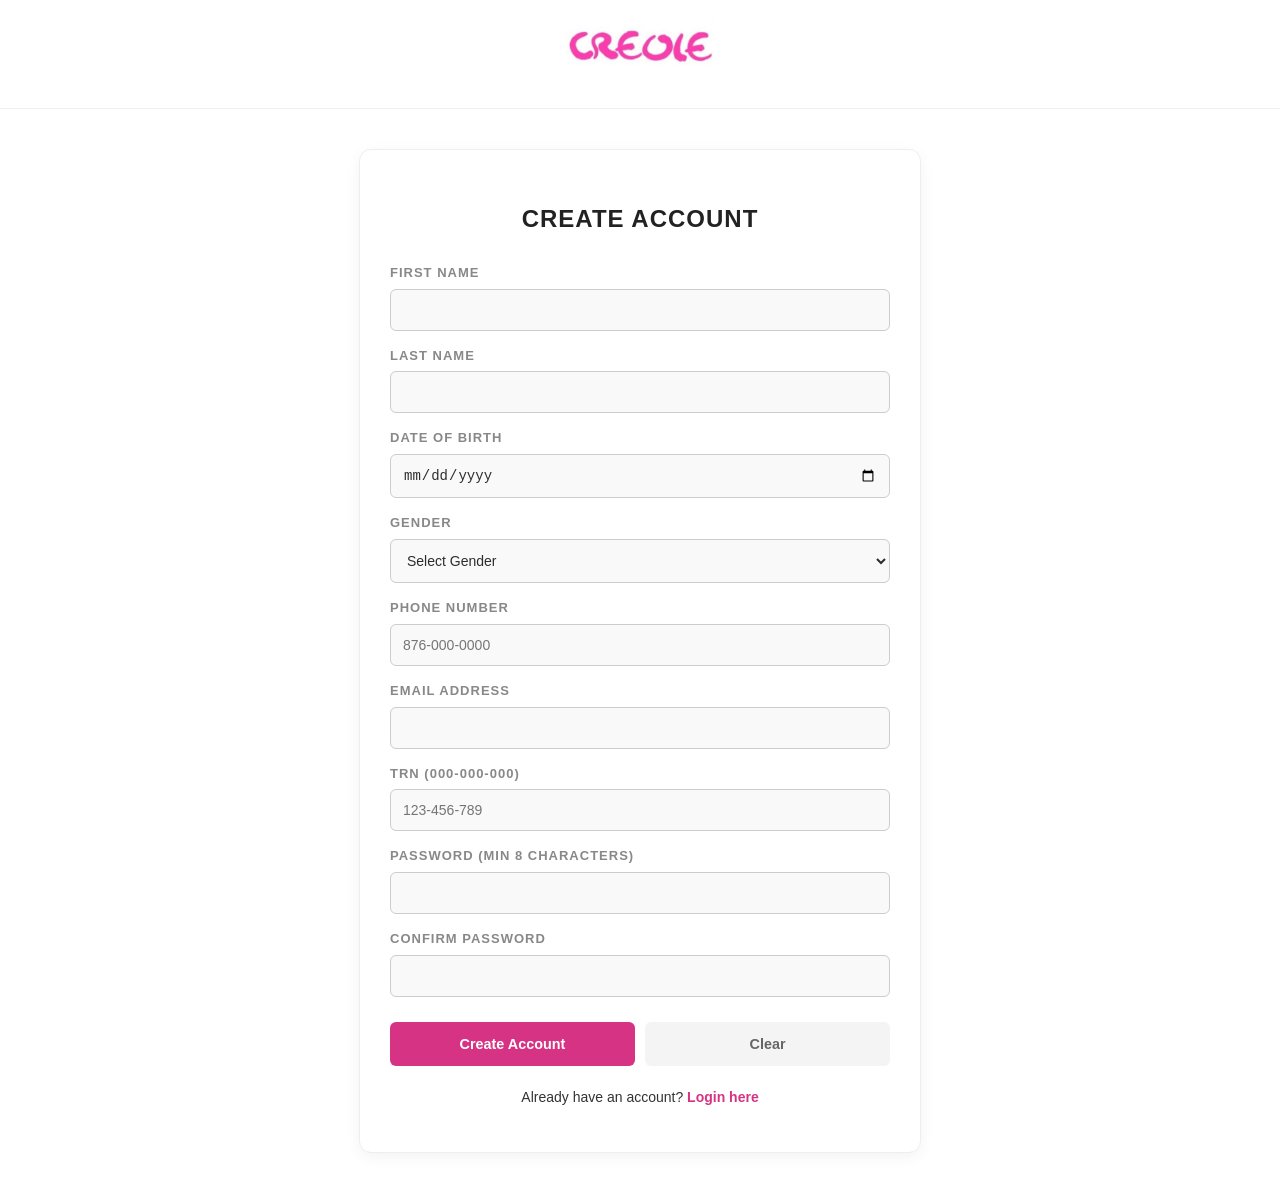
<file: register.html>
<!DOCTYPE html>
<html lang="en">
<head>
    <meta charset="UTF-8">
    <meta name="viewport" content="width=device-width, initial-scale=1.0">
    <title>Register | Creole Jamaican Artistry</title>
    <link rel="stylesheet" href="style.css">
    <style>
        body { font-family: 'Helvetica Neue', Arial, sans-serif; background-color: #ffffff; color: #333; margin: 0; }
        header { text-align: center; padding: 20px; border-bottom: 1px solid #f0f0f0; }
        .logo img { height: 60px; width: auto; }
        .registration-container { max-width: 500px; margin: 40px auto; padding: 30px; border: 1px solid #eee; border-radius: 12px; box-shadow: 0 4px 15px rgba(0,0,0,0.05); }
        h2 { text-transform: uppercase; letter-spacing: 1px; color: #222; margin-bottom: 25px; }
        .form-group { margin-bottom: 15px; text-align: left; }
        .form-group label { display: block; margin-bottom: 5px; font-weight: bold; font-size: 13px; }
        .form-group input, .form-group select { width: 100%; padding: 12px; border: 1px solid #ccc; border-radius: 6px; box-sizing: border-box; font-size: 14px; }
        .button-group { display: flex; gap: 10px; margin-top: 25px; }
        .btn { padding: 14px 20px; border: none; border-radius: 6px; cursor: pointer; text-decoration: none; text-align: center; flex: 1; font-weight: bold; transition: 0.3s; }
        .btn-primary { background: #d63384; color: white; }
        .btn-primary:hover { background: #b82b6e; }
        .btn-secondary { background: #f4f4f4; color: #666; }
        .btn-secondary:hover { background: #e2e2e2; }
        .login-link { text-align: center; margin-top: 20px; font-size: 14px; }
        .login-link a { color: #d63384; text-decoration: none; font-weight: bold; }
    </style>
</head>
<body>

<header>
    <div class="logo">
        <img src="Assets/creole.jpg" alt="Creole Logo">
    </div>
</header>

<main>
    <div class="registration-container">
        <h2 style="text-align: center;">Create Account</h2>

        <form id="registrationForm" autocomplete="off">
            <div class="form-group">
                <label for="firstName">First Name</label>
                <input type="text" id="firstName" pattern="[A-Za-z]+" title="Only letters allowed" required>
            </div>

            <div class="form-group">
                <label for="lastName">Last Name</label>
                <input type="text" id="lastName" pattern="[A-Za-z]+" title="Only letters allowed" required>
            </div>

            <div class="form-group">
                <label for="dob">Date of Birth</label>
                <input type="date" id="dob" required>
            </div>

            <div class="form-group">
                <label for="gender">Gender</label>
                <select id="gender" required>
                    <option value="">Select Gender</option>
                    <option value="Male">Male</option>
                    <option value="Female">Female</option>
                    <option value="Other">Other</option>
                </select>
            </div>

            <div class="form-group">
                <label for="phone">Phone Number</label>
                <input type="tel" id="phone" placeholder="876-000-0000" required>
            </div>

            <div class="form-group">
                <label for="email">Email Address</label>
                <input type="email" id="email" required>
            </div>

            <div class="form-group">
                <label for="trn">TRN (000-000-000)</label>
                <input type="text" id="trn" placeholder="123-456-789" pattern="\d{3}-\d{3}-\d{3}" title="TRN must be in format 000-000-000" required>
            </div>

            <div class="form-group">
                <label for="password">Password (Min 8 characters)</label>
                <input type="password" id="password" minlength="8" required>
            </div>

            <div class="form-group">
                <label for="confirmPassword">Confirm Password</label>
                <input type="password" id="confirmPassword" required>
            </div>

            <div class="button-group">
                <button type="submit" class="btn btn-primary">Create Account</button>
                <button type="reset" class="btn btn-secondary">Clear</button>
            </div>

            <p class="login-link">
                Already have an account? <a href="login.html">Login here</a>
            </p>
        </form>
    </div>
</main>

<script>
    document.getElementById('registrationForm').addEventListener('submit', function(event) {
        event.preventDefault();

        const password = document.getElementById('password').value;
        const confirmPassword = document.getElementById('confirmPassword').value;

        if (password !== confirmPassword) {
            alert("Passwords do not match. Please try again.");
            return;
        }

        // Calculate Age from DOB
        const dobValue = document.getElementById('dob').value;
        const dobDate = new Date(dobValue);
        const today = new Date();
        let age = today.getFullYear() - dobDate.getFullYear();
        const m = today.getMonth() - dobDate.getMonth();
        if (m < 0 || (m === 0 && today.getDate() < dobDate.getDate())) {
            age--;
        }

        // --- NEW: 18+ AGE RESTRICTION ---
        if (age < 18) {
            alert("Access Denied: You must be 18 years or older to register with Creole Jamaican Artistry.");
            return; // Stops the code from saving the user
        }

        const newUser = {
            firstName: document.getElementById('firstName').value,
            lastName: document.getElementById('lastName').value,
            dob: dobValue,
            age: age,
            gender: document.getElementById('gender').value,
            phone: document.getElementById('phone').value,
            trn: document.getElementById('trn').value,
            email: document.getElementById('email').value,
            password: password
        };

        // 1. Update the Running List for Dashboard
        let allUsers = JSON.parse(localStorage.getItem('AllUsers')) || [];
        allUsers.push(newUser);
        localStorage.setItem('AllUsers', JSON.stringify(allUsers));

        // 2. Save the most recent registration for Login
        localStorage.setItem('RegistrationData', JSON.stringify(newUser));

        alert("Registration Successful! Please login with your TRN.");
        window.location.href = "login.html";
    });
</script>

</body>
</html>
</file>
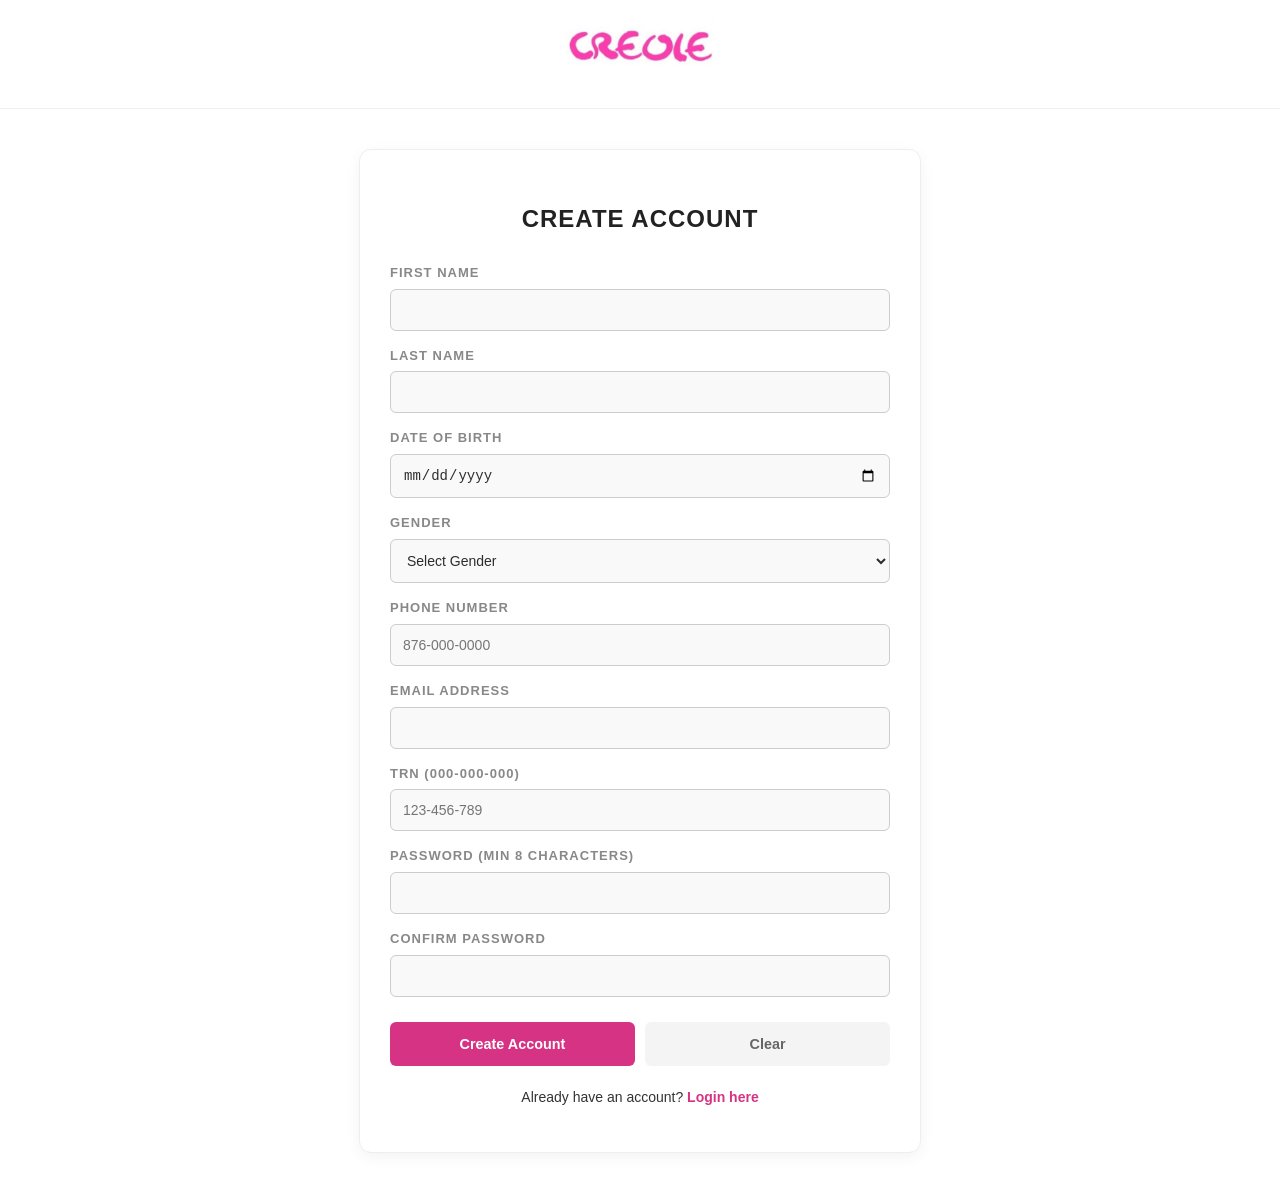
<file: registration.html>
<!DOCTYPE html>
<html lang="en">
<head>
    <meta charset="UTF-8">
    <meta name="viewport" content="width=device-width, initial-scale=1.0">
    <title>Register | Creole Jamaican Artistry</title>
    <link rel="stylesheet" href="style.css">
    <style>
        body { font-family: 'Helvetica Neue', Arial, sans-serif; background-color: #ffffff; color: #333; margin: 0; }
        
        header { text-align: center; padding: 20px; border-bottom: 1px solid #f0f0f0; }
        .logo img { height: 60px; width: auto; }

        .registration-container { max-width: 500px; margin: 40px auto; padding: 30px; border: 1px solid #eee; border-radius: 12px; box-shadow: 0 4px 15px rgba(0,0,0,0.05); }
        h2 { text-transform: uppercase; letter-spacing: 1px; color: #222; margin-bottom: 25px; }
        
        .form-group { margin-bottom: 15px; text-align: left; }
        .form-group label { display: block; margin-bottom: 5px; font-weight: bold; font-size: 13px; }
        .form-group input, .form-group select { width: 100%; padding: 12px; border: 1px solid #ccc; border-radius: 6px; box-sizing: border-box; font-size: 14px; }
        
        .button-group { display: flex; gap: 10px; margin-top: 25px; }
        .btn { padding: 14px 20px; border: none; border-radius: 6px; cursor: pointer; text-decoration: none; text-align: center; flex: 1; font-weight: bold; transition: 0.3s; }
        .btn-primary { background: #d63384; color: white; }
        .btn-primary:hover { background: #b82b6e; }
        .btn-secondary { background: #f4f4f4; color: #666; }
        .btn-secondary:hover { background: #e2e2e2; }
        
        .login-link { text-align: center; margin-top: 20px; font-size: 14px; }
        .login-link a { color: #d63384; text-decoration: none; font-weight: bold; }
    </style>
</head>
<body>

<header>
    <div class="logo">
        <img src="Assets/creole.jpg" alt="Creole Logo">
    </div>
</header>

<main>
    <div class="registration-container">
        <h2 style="text-align: center;">Create Account</h2>

        <form id="registrationForm" autocomplete="off">

            <div class="form-group">
                <label for="firstName">First Name</label>
                <input type="text" id="firstName" pattern="[A-Za-z]+" title="Only letters allowed" required>
            </div>

            <div class="form-group">
                <label for="lastName">Last Name</label>
                <input type="text" id="lastName" pattern="[A-Za-z]+" title="Only letters allowed" required>
            </div>

            <div class="form-group">
                <label for="dob">Date of Birth</label>
                <input type="date" id="dob" required>
            </div>

            <div class="form-group">
                <label for="gender">Gender</label>
                <select id="gender" required>
                    <option value="">Select Gender</option>
                    <option value="Male">Male</option>
                    <option value="Female">Female</option>
                    <option value="Other">Other</option>
                </select>
            </div>

            <div class="form-group">
                <label for="phone">Phone Number</label>
                <input type="tel" id="phone" placeholder="876-000-0000" required>
            </div>

            <div class="form-group">
                <label for="email">Email Address</label>
                <input type="email" id="email" required>
            </div>

            <div class="form-group">
                <label for="trn">TRN (000-000-000)</label>
                <input type="text" id="trn" placeholder="123-456-789" pattern="\d{3}-\d{3}-\d{3}" title="TRN must be in format 000-000-000" required>
            </div>

            <div class="form-group">
                <label for="password">Password (Min 8 characters)</label>
                <input type="password" id="password" minlength="8" required>
            </div>

            <div class="form-group">
                <label for="confirmPassword">Confirm Password</label>
                <input type="password" id="confirmPassword" required>
            </div>

            <div class="button-group">
                <button type="submit" class="btn btn-primary">Create Account</button>
                <button type="reset" class="btn btn-secondary">Clear</button>
            </div>

            <p class="login-link">
                Already have an account? <a href="login.html">Login here</a>
            </p>
        </form>
    </div>
</main>

<script>
    document.getElementById('registrationForm').addEventListener('submit', function(event) {
        event.preventDefault();

        const password = document.getElementById('password').value;
        const confirmPassword = document.getElementById('confirmPassword').value;

        // Validation: Passwords must match
        if (password !== confirmPassword) {
            alert("Passwords do not match. Please try again.");
            return;
        }

        // Create the registration object
        const RegistrationData = {
            firstName: document.getElementById('firstName').value,
            lastName: document.getElementById('lastName').value,
            trn: document.getElementById('trn').value,
            email: document.getElementById('email').value,
            password: password
        };

        // Save to localStorage
        localStorage.setItem('RegistrationData', JSON.stringify(RegistrationData));

        alert("Registration Successful! Please login with your TRN.");
        window.location.href = "login.html";
    });
</script>

</body>
</html>
</file>
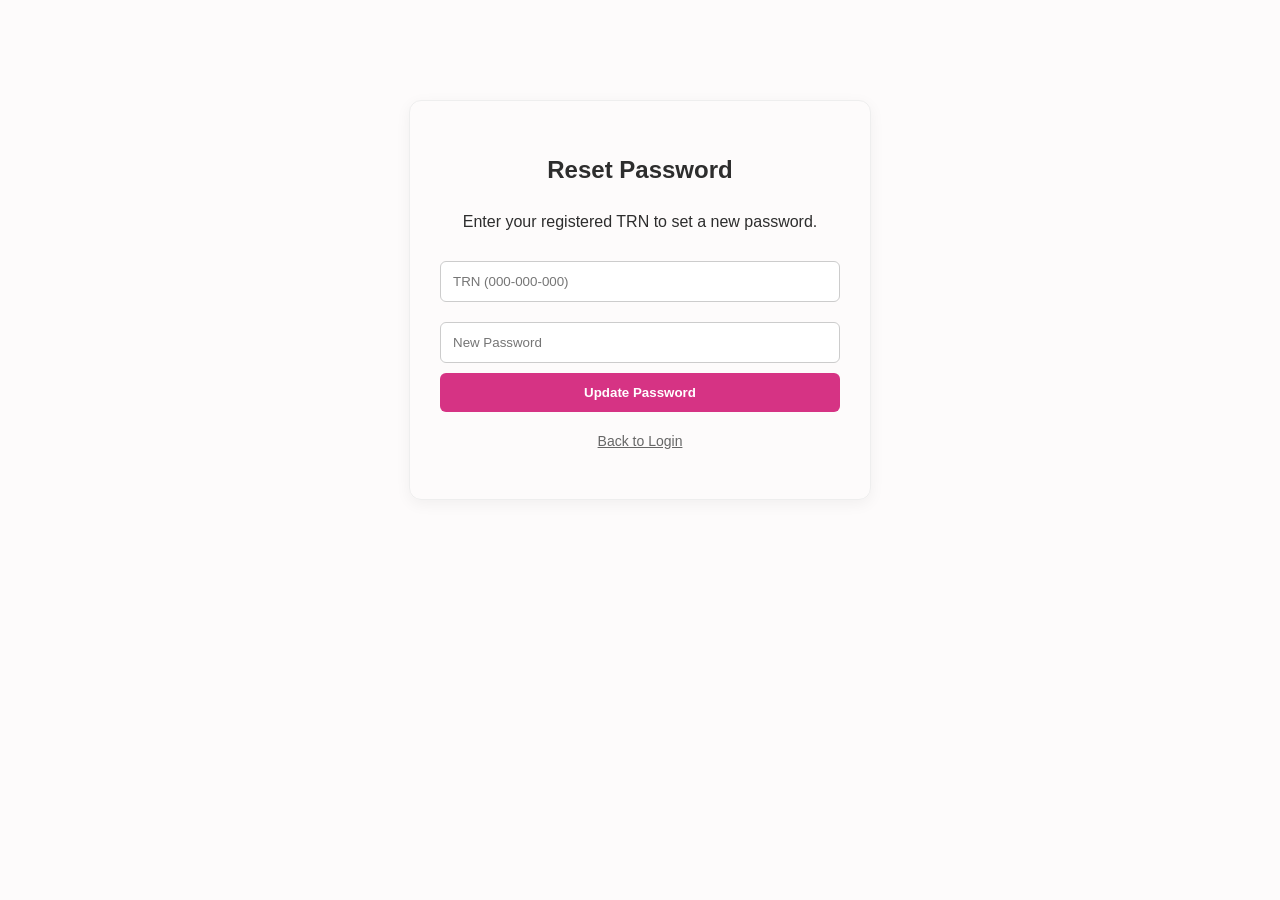
<file: reset.html>
<!DOCTYPE html>
<html lang="en">
<head>
    <meta charset="UTF-8">
    <title>Reset Password | Creole Jamaican Artistry</title>
    <link rel="stylesheet" href="style.css">
    <style>
        .reset-container { max-width: 400px; margin: 100px auto; padding: 30px; border: 1px solid #eee; border-radius: 12px; text-align: center; box-shadow: 0 4px 15px rgba(0,0,0,0.05); }
        input { width: 100%; padding: 12px; margin: 10px 0; border: 1px solid #ccc; border-radius: 6px; box-sizing: border-box; }
        button { width: 100%; padding: 12px; background: #d63384; color: white; border: none; border-radius: 6px; cursor: pointer; font-weight: bold; }
    </style>
</head>
<body>
    <div class="reset-container">
        <h2>Reset Password</h2>
        <p>Enter your registered TRN to set a new password.</p>
        <input type="text" id="resetTrn" placeholder="TRN (000-000-000)" required>
        <input type="password" id="newPass" placeholder="New Password" required>
        <button onclick="performReset()">Update Password</button>
        <p><a href="login.html" style="color: #666; font-size: 14px;">Back to Login</a></p>
    </div>

    <script>
        function performReset() {
            const trn = document.getElementById('resetTrn').value;
            const newPass = document.getElementById('newPass').value;
            const storedData = JSON.parse(localStorage.getItem("RegistrationData"));

            if (storedData && storedData.trn === trn) {
                // Update the password in the stored object
                storedData.password = newPass;
                localStorage.setItem("RegistrationData", JSON.stringify(storedData));
                
                alert("Password updated successfully! Please login.");
                window.location.href = "login.html";
            } else {
                alert("TRN not found. Please check your details.");
            }
        }
    </script>
</body>
</html>
</file>
<file: style.css>
/* IA#2: Global Styles for Creole Jamaican Artistry */
:root {
    --creole-pink: #f4cfdf;
    --creole-pink-dark: #d63384;
    --creole-dark: #2d2d2d;
    --white: #ffffff;
    --gray: #f9f9f9;
    --soft-shadow: 0 10px 30px rgba(0,0,0,0.05);
}

/* --- BASE STYLES --- */
body {
    font-family: 'Segoe UI', Roboto, Helvetica, Arial, sans-serif;
    margin: 0;
    padding: 0;
    background-color: #fdfbfb;
    color: var(--creole-dark);
    line-height: 1.6;
}

header {
    background-color: var(--white);
    padding: 30px 0;
    text-align: center;
    border-bottom: 1px solid #f1f1f1;
}

nav ul {
    list-style: none;
    padding: 0;
    display: flex;
    justify-content: center;
    gap: 40px;
}

nav a {
    text-decoration: none;
    color: var(--creole-dark);
    font-weight: 600;
    text-transform: uppercase;
    font-size: 0.85rem;
    letter-spacing: 1.5px;
    transition: 0.3s;
}

nav a:hover {
    color: var(--creole-pink-dark);
}

.container {
    max-width: 1150px;
    margin: 50px auto;
    padding: 40px;
    background: var(--white);
    border-radius: 20px;
    box-shadow: var(--soft-shadow);
}

/* --- MODERN REGISTRATION & LOGIN FORMS --- */
/* Replaces the old .registration-container with a modern, brand-aligned version */
.registration-container, .login-container {
    max-width: 500px; /* Slightly wider for better readability */
    margin: 40px auto;
    padding: 40px;
    background: var(--white);
    border-radius: 20px;
    box-shadow: var(--soft-shadow);
    border: 1px solid #f1f1f1;
}

.form-group {
    display: flex;
    flex-direction: column;
    margin-bottom: 20px;
}

.form-group label {
    margin-bottom: 8px;
    font-weight: 700;
    font-size: 0.75rem;
    text-transform: uppercase;
    letter-spacing: 1px;
    color: #888;
}

/* The "pretty" inputs: matched to the checkout page style */
.form-group input, 
.form-group select,
.form-group textarea {
    padding: 14px;
    border: 1px solid #eee;
    border-radius: 12px;
    background-color: var(--gray);
    color: var(--creole-dark);
    font-size: 0.95rem;
    width: 100%;
    box-sizing: border-box;
    transition: 0.3s ease;
}

.form-group input:focus, 
.form-group select:focus {
    border-color: var(--creole-pink);
    background-color: var(--white);
    outline: none;
    box-shadow: 0 0 0 4px rgba(244, 207, 223, 0.3);
}

/* --- PRODUCT GRID --- */
.product-grid {
    display: grid;
    grid-template-columns: repeat(auto-fit, minmax(300px, 1fr));
    gap: 30px;
    margin-top: 30px;
}

.product-card {
    padding: 25px;
    border-radius: 18px;
    text-align: center;
    transition: transform 0.4s cubic-bezier(0.175, 0.885, 0.32, 1.275), box-shadow 0.3s ease;
    border: 1px solid #f1f1f1;
    background: var(--white);
    display: flex;
    flex-direction: column;
}

.product-card:hover {
    transform: translateY(-10px);
    box-shadow: 0 15px 35px rgba(214, 51, 132, 0.1);
    border-color: var(--creole-pink);
}

.product-image {
    width: 100%;
    height: 250px;
    object-fit: cover;
    border-radius: 14px;
    margin-bottom: 20px;
}

.product-price {
    display: block;
    color: var(--creole-pink-dark);
    font-size: 1.25rem;
    font-weight: 700;
    margin-bottom: 20px;
}

/* --- MODERN TOTALS SECTION --- */
.shopping-cart-totals {
    background: #fffcfd;
    border: 1px solid var(--creole-pink);
    border-radius: 20px;
    padding: 30px;
    margin-top: 50px;
    display: flex;
    justify-content: space-between;
    align-items: center;
    flex-wrap: wrap;
    gap: 20px;
}

.total-item {
    text-align: center;
    flex: 1;
    min-width: 150px;
}

.total-item label {
    display: block;
    font-size: 0.7rem;
    font-weight: 800;
    color: #a0a0a0;
    text-transform: uppercase;
    letter-spacing: 1px;
    margin-bottom: 8px;
}

.total-item span {
    font-size: 1.1rem;
    font-weight: 600;
}

#cart-total {
    color: var(--creole-pink-dark);
    font-size: 1.5rem;
    font-weight: 800;
}

/* --- SHOPPING BAG TABLE --- */
table {
    width: 100%;
    border-collapse: separate;
    border-spacing: 0 15px;
    margin-top: 20px;
}

th {
    text-align: left;
    color: #888;
    text-transform: uppercase;
    font-size: 0.8rem;
    letter-spacing: 1px;
    padding: 10px;
}

td {
    padding: 20px;
    background: #fdfdfd;
    border-top: 1px solid #f1f1f1;
    border-bottom: 1px solid #f1f1f1;
}

td:first-child { border-left: 1px solid #f1f1f1; border-radius: 12px 0 0 12px; }
td:last-child { border-right: 1px solid #f1f1f1; border-radius: 0 12px 12px 0; }

/* --- BUTTONS --- */
.btn {
    display: inline-block;
    background-color: var(--creole-dark);
    color: white;
    padding: 14px 35px;
    text-decoration: none;
    border-radius: 10px;
    transition: 0.3s;
    border: none;
    cursor: pointer;
    font-weight: 700;
    font-size: 0.9rem;
    text-align: center;
}

.btn:hover {
    background-color: var(--creole-pink-dark);
    box-shadow: 0 5px 15px rgba(214, 51, 132, 0.3);
}

.btn-secondary {
    background-color: #9ca3af;
}

.btn-clear {
    background-color: #ff5e5e;
}

.btn-checkout {
    background-color: #2ecc71;
}

/* --- DASHBOARD SPECIFIC --- */
.dashboard-view {
    max-width: 900px;
    margin: auto;
}

#genderChart, #ageChart, #invoiceList {
    background: var(--gray);
    padding: 25px;
    border-radius: 15px;
    margin-top: 20px;
}

/* -----INVOICE----*/
.invoice-box { background: #fff; 
              padding: 40px; border: 
            1px solid #eee; 
              max-width: 800px; 
              margin: 30px auto; 
              font-family: sans-serif; 
              box-shadow: 0 0 10px rgba(0,0,0,0.1); 
             }
.invoice-header {
    display: flex;
    justify-content: space-between;
    border-bottom: 2px solid #333; 
    padding-bottom: 20px; margin-bottom: 20px; 
}
.shipping-info {
            margin-bottom: 30px; 
            line-height: 1.6; 
        }
table { 
     width: 100%; 
    border-collapse: collapse;
    margin-top: 20px; 
}
 th { 
            background: #f4f4f4; 
            padding: 10px;
            text-align: left; 
            border-bottom: 
                2px solid #ddd; 
        }
td {
            padding: 10px; 
            border-bottom: 1px solid #eee; 
        }
        .inv-footer { 
            text-align: right; 
            margin-top: 20px; 
            line-height: 1.8;
        }
 .grand-total { 
            color: #d63384;
            font-size: 1.5rem;
            font-weight: bold; 
            border-top: 1px solid #ddd; 
            padding-top: 10px;
        }
        @media print { .no-print { display: none; } }

footer {
    text-align: center;
    padding: 50px;
    font-size: 0.85rem;
    color: #aaa;
    border-top: 1px solid #eee;
}
</file>
